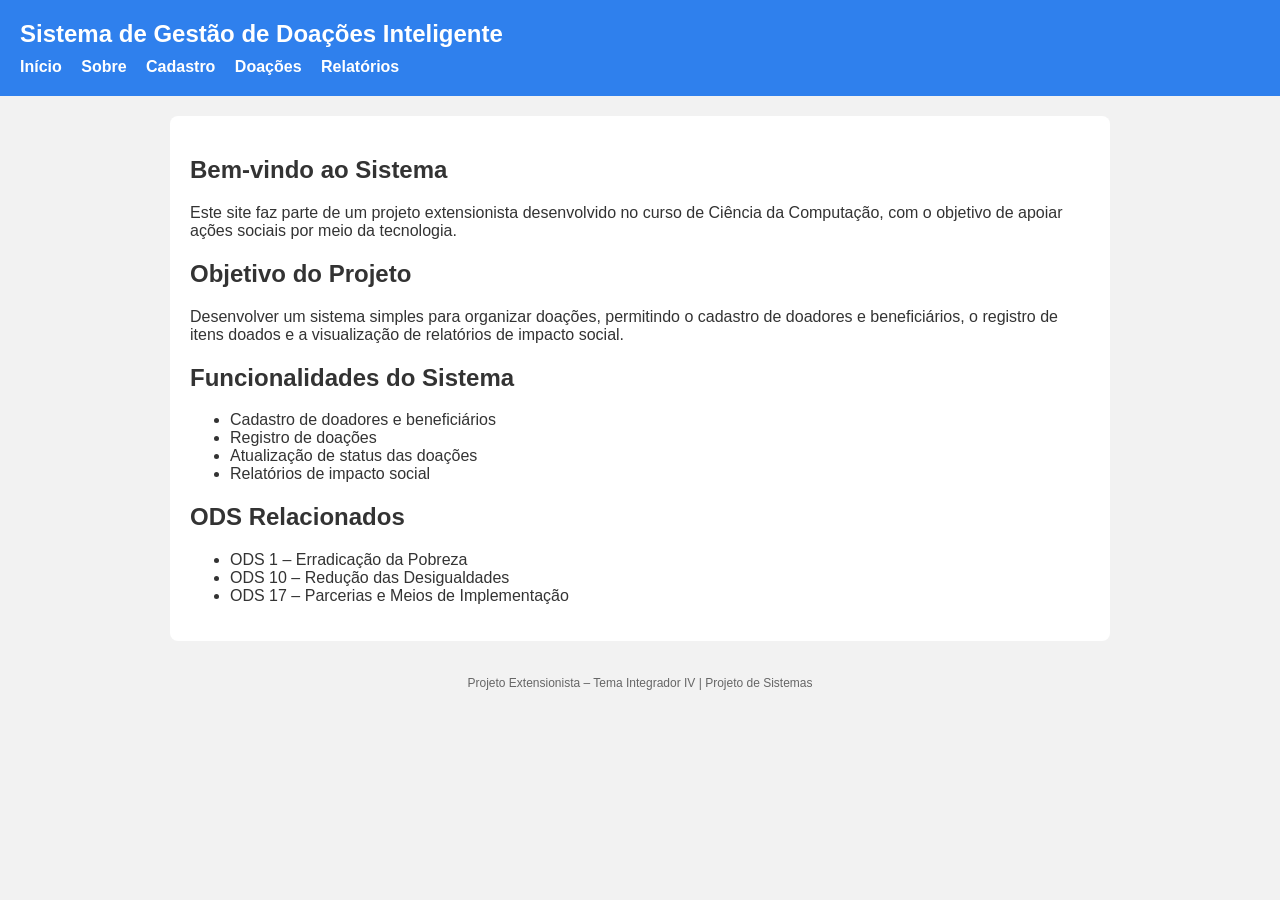
<file: index.html>
<!DOCTYPE html>
<html lang="pt-br">
<head>
    <meta charset="UTF-8">
    <title>Sistema de Gestão de Doações</title>

    <!-- LIGAÇÃO COM O CSS -->
    <link rel="stylesheet" href="css/style.css">
</head>

<body>

    <!-- CABEÇALHO -->
    <header>
        <h1>Sistema de Gestão de Doações Inteligente</h1>

        <!-- MENU -->
        <nav>
            <a href="index.html">Início</a>
            <a href="sobre.html">Sobre</a>
            <a href="cadastro.html">Cadastro</a>
            <a href="doacoes.html">Doações</a>
            <a href="relatorios.html">Relatórios</a>
        </nav>
    </header>

    <!-- CONTEÚDO PRINCIPAL -->
    <main>
        <h2>Bem-vindo ao Sistema</h2>

        <p>
            Este site faz parte de um projeto extensionista desenvolvido no curso de
            Ciência da Computação, com o objetivo de apoiar ações sociais por meio
            da tecnologia.
        </p>

        <h2>Objetivo do Projeto</h2>
        <p>
            Desenvolver um sistema simples para organizar doações, permitindo o
            cadastro de doadores e beneficiários, o registro de itens doados e a
            visualização de relatórios de impacto social.
        </p>

        <h2>Funcionalidades do Sistema</h2>
        <ul>
            <li>Cadastro de doadores e beneficiários</li>
            <li>Registro de doações</li>
            <li>Atualização de status das doações</li>
            <li>Relatórios de impacto social</li>
        </ul>

        <h2>ODS Relacionados</h2>
        <ul>
            <li>ODS 1 – Erradicação da Pobreza</li>
            <li>ODS 10 – Redução das Desigualdades</li>
            <li>ODS 17 – Parcerias e Meios de Implementação</li>
        </ul>
    </main>

    <!-- RODAPÉ -->
    <footer>
        Projeto Extensionista – Tema Integrador IV | Projeto de Sistemas
    </footer>

</body>
</html>
</file>
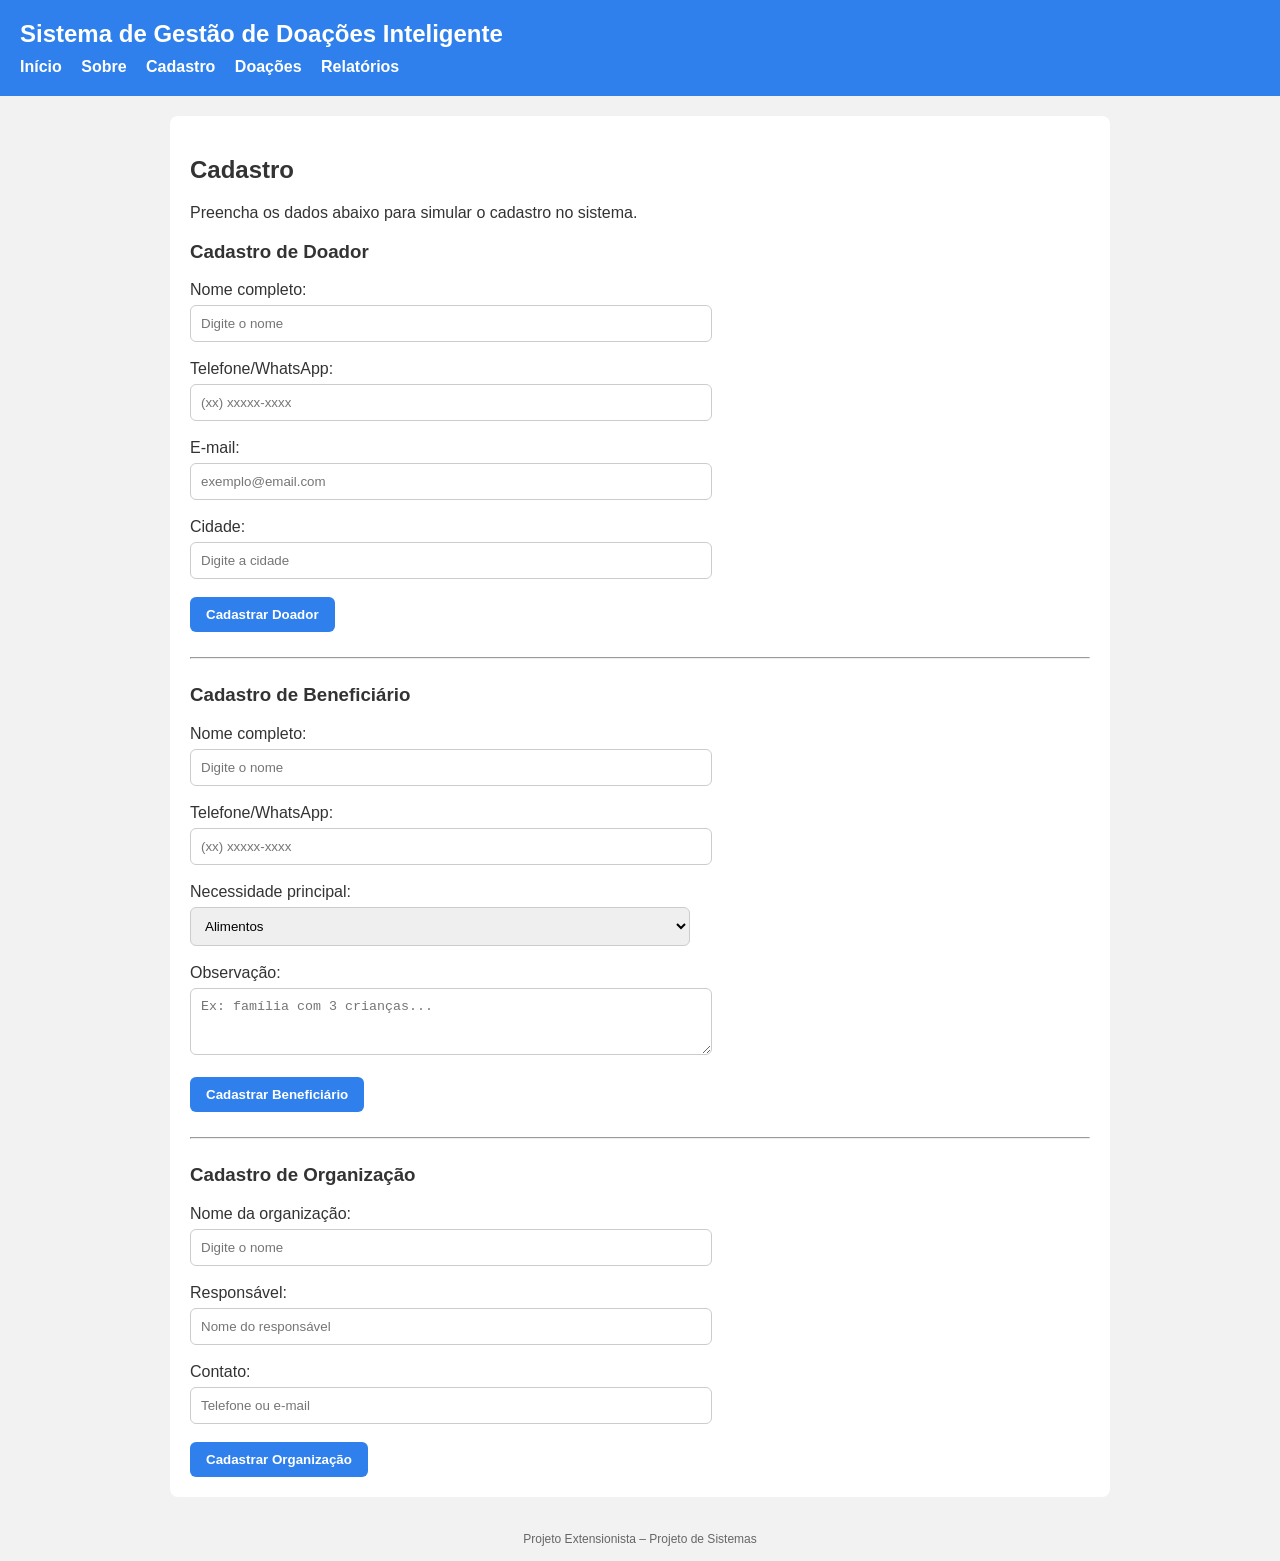
<file: cadastro.html>
<!DOCTYPE html>
<html lang="pt-br">
<head>
  <meta charset="UTF-8">
  <title>Cadastro - Sistema de Doações</title>
  <link rel="stylesheet" href="css/style.css">
</head>

<body>

  <header>
    <h1>Sistema de Gestão de Doações Inteligente</h1>
    <nav>
      <a href="index.html">Início</a>
      <a href="sobre.html">Sobre</a>
      <a href="cadastro.html">Cadastro</a>
      <a href="doacoes.html">Doações</a>
      <a href="relatorios.html">Relatórios</a>
    </nav>
  </header>

  <main>
    <h2>Cadastro</h2>
    <p>Preencha os dados abaixo para simular o cadastro no sistema.</p>

    <h3>Cadastro de Doador</h3>
    <form>
      <label>Nome completo:</label><br>
      <input type="text" placeholder="Digite o nome"><br><br>

      <label>Telefone/WhatsApp:</label><br>
      <input type="text" placeholder="(xx) xxxxx-xxxx"><br><br>

      <label>E-mail:</label><br>
      <input type="email" placeholder="exemplo@email.com"><br><br>

      <label>Cidade:</label><br>
      <input type="text" placeholder="Digite a cidade"><br><br>

      <button type="button">Cadastrar Doador</button>
    </form>

    <hr>

    <h3>Cadastro de Beneficiário</h3>
    <form>
      <label>Nome completo:</label><br>
      <input type="text" placeholder="Digite o nome"><br><br>

      <label>Telefone/WhatsApp:</label><br>
      <input type="text" placeholder="(xx) xxxxx-xxxx"><br><br>

      <label>Necessidade principal:</label><br>
      <select>
        <option>Alimentos</option>
        <option>Roupas</option>
        <option>Higiene</option>
        <option>Móveis</option>
        <option>Outros</option>
      </select><br><br>

      <label>Observação:</label><br>
      <textarea rows="3" placeholder="Ex: família com 3 crianças..."></textarea><br><br>

      <button type="button">Cadastrar Beneficiário</button>
    </form>

    <hr>

    <h3>Cadastro de Organização</h3>
    <form>
      <label>Nome da organização:</label><br>
      <input type="text" placeholder="Digite o nome"><br><br>

      <label>Responsável:</label><br>
      <input type="text" placeholder="Nome do responsável"><br><br>

      <label>Contato:</label><br>
      <input type="text" placeholder="Telefone ou e-mail"><br><br>

      <button type="button">Cadastrar Organização</button>
    </form>

  </main>

  <footer>
    Projeto Extensionista – Projeto de Sistemas
  </footer>

</body>
</html>
</file>
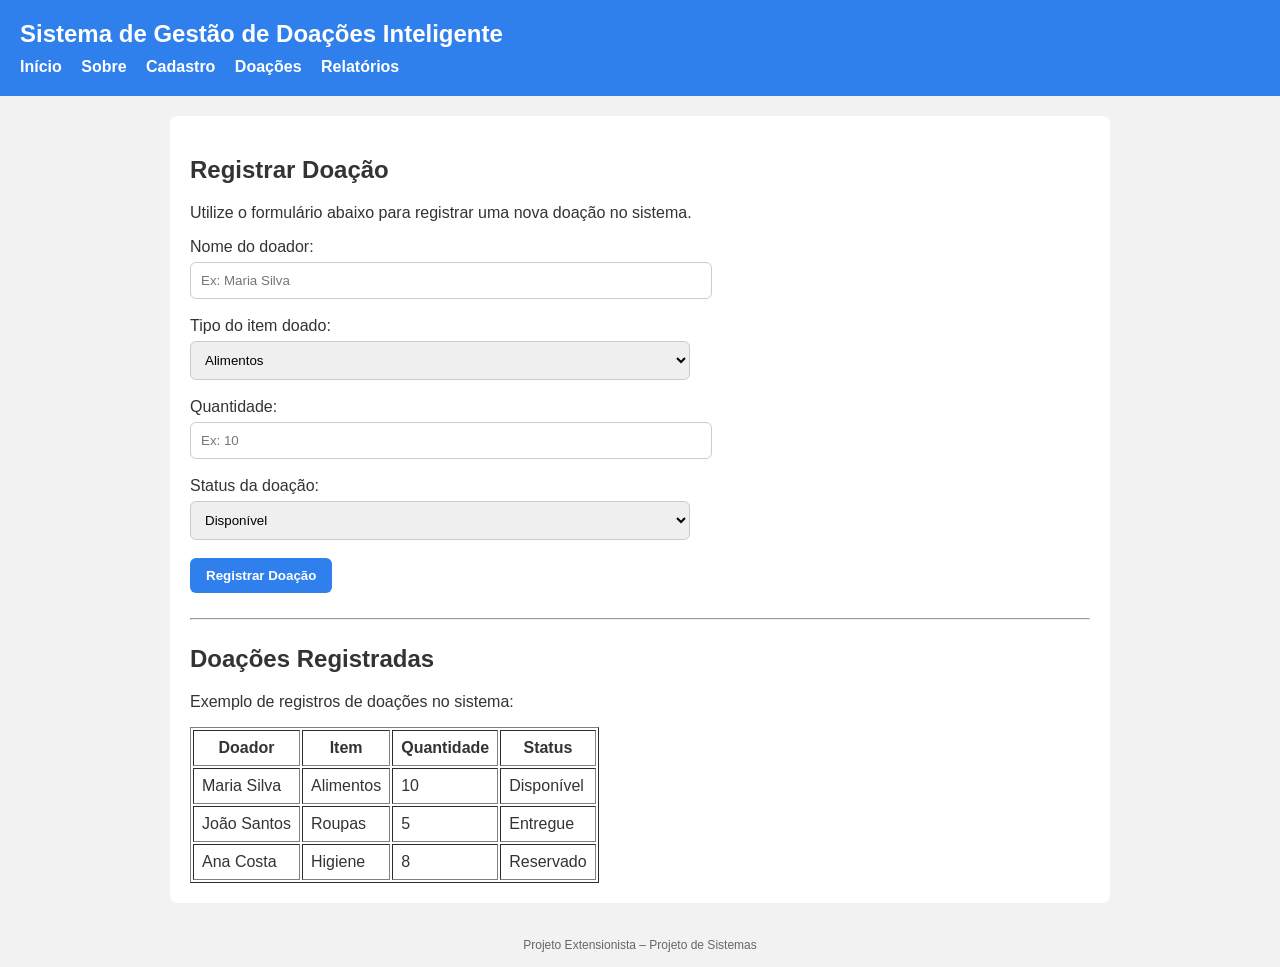
<file: doacoes.html>
<!DOCTYPE html>
<html lang="pt-br">
<head>
    <meta charset="UTF-8">
    <title>Doações - Sistema de Doações</title>

    <!-- CSS -->
    <link rel="stylesheet" href="css/style.css">
</head>

<body>

<header>
    <h1>Sistema de Gestão de Doações Inteligente</h1>
    <nav>
        <a href="index.html">Início</a>
        <a href="sobre.html">Sobre</a>
        <a href="cadastro.html">Cadastro</a>
        <a href="doacoes.html">Doações</a>
        <a href="relatorios.html">Relatórios</a>
    </nav>
</header>

<main>
    <h2>Registrar Doação</h2>
    <p>Utilize o formulário abaixo para registrar uma nova doação no sistema.</p>

    <form>
        <label>Nome do doador:</label><br>
        <input type="text" placeholder="Ex: Maria Silva"><br><br>

        <label>Tipo do item doado:</label><br>
        <select>
            <option>Alimentos</option>
            <option>Roupas</option>
            <option>Higiene</option>
            <option>Móveis</option>
            <option>Outros</option>
        </select><br><br>

        <label>Quantidade:</label><br>
        <input type="number" placeholder="Ex: 10"><br><br>

        <label>Status da doação:</label><br>
        <select>
            <option>Disponível</option>
            <option>Reservado</option>
            <option>Entregue</option>
        </select><br><br>

        <button type="button">Registrar Doação</button>
    </form>

    <hr>

    <h2>Doações Registradas</h2>
    <p>Exemplo de registros de doações no sistema:</p>

    <table border="1" cellpadding="8">
        <tr>
            <th>Doador</th>
            <th>Item</th>
            <th>Quantidade</th>
            <th>Status</th>
        </tr>
        <tr>
            <td>Maria Silva</td>
            <td>Alimentos</td>
            <td>10</td>
            <td>Disponível</td>
        </tr>
        <tr>
            <td>João Santos</td>
            <td>Roupas</td>
            <td>5</td>
            <td>Entregue</td>
        </tr>
        <tr>
            <td>Ana Costa</td>
            <td>Higiene</td>
            <td>8</td>
            <td>Reservado</td>
        </tr>
    </table>

</main>

<footer>
    Projeto Extensionista – Projeto de Sistemas
</footer>

</body>
</html>
</file>
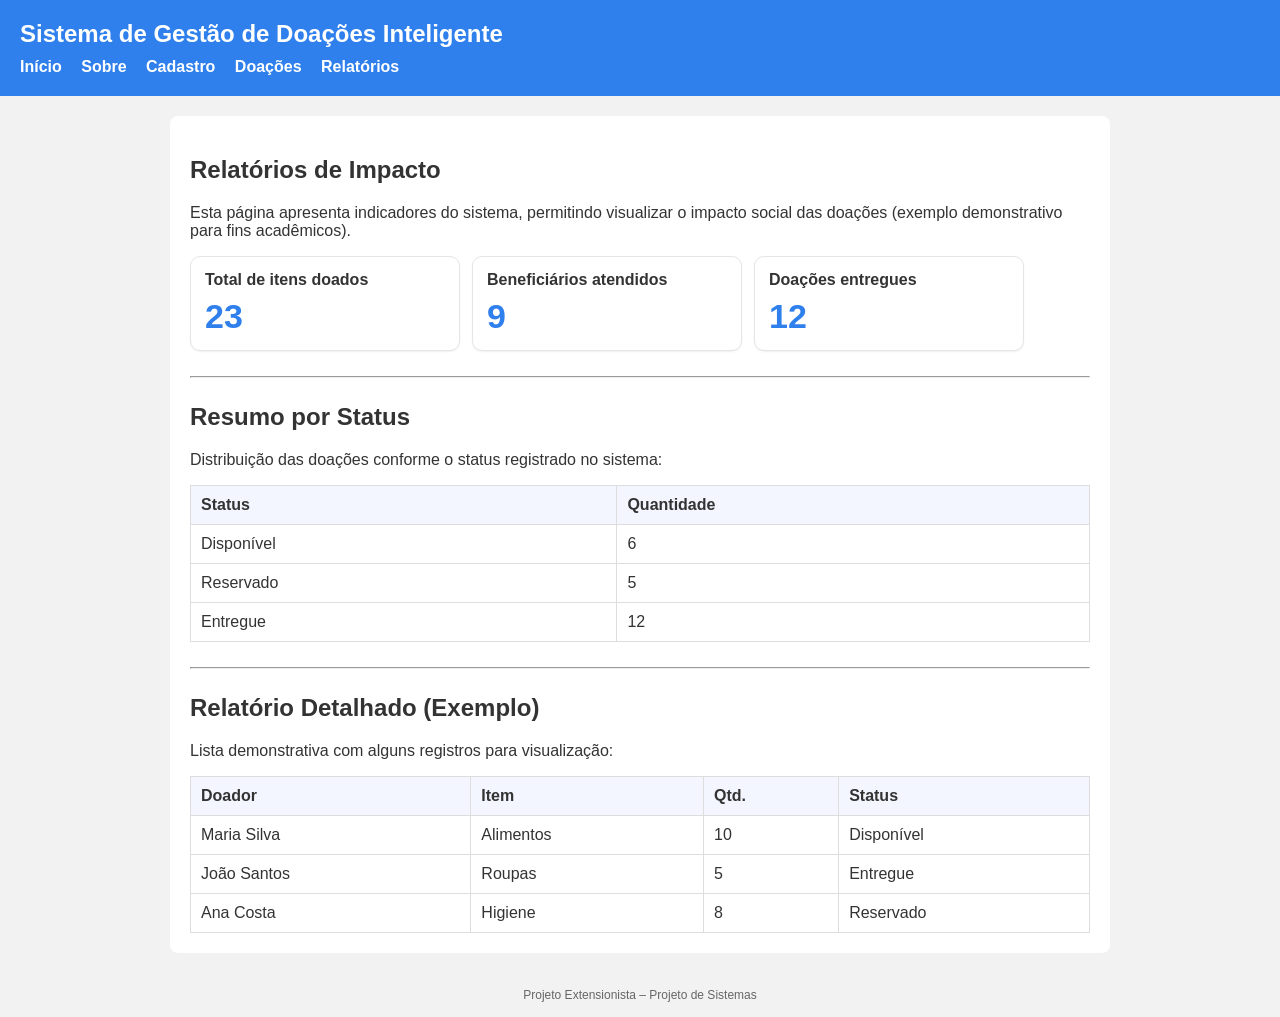
<file: relatorios.html>
<!DOCTYPE html>
<html lang="pt-br">
<head>
  <meta charset="UTF-8">
  <title>Relatórios - Sistema de Doações</title>

  <!-- LIGAÇÃO COM O CSS (não muda o nome) -->
  <link rel="stylesheet" href="css/style.css">
</head>

<body>

  <header>
    <h1>Sistema de Gestão de Doações Inteligente</h1>
    <nav>
      <a href="index.html">Início</a>
      <a href="sobre.html">Sobre</a>
      <a href="cadastro.html">Cadastro</a>
      <a href="doacoes.html">Doações</a>
      <a href="relatorios.html">Relatórios</a>
    </nav>
  </header>

  <main>
    <h2>Relatórios de Impacto</h2>
    <p>
      Esta página apresenta indicadores do sistema, permitindo visualizar o impacto social das doações
      (exemplo demonstrativo para fins acadêmicos).
    </p>

    <!-- CARDS (números demonstrativos) -->
    <div class="cards">
      <div class="card">
        <h3>Total de itens doados</h3>
        <p class="numero">23</p>
      </div>

      <div class="card">
        <h3>Beneficiários atendidos</h3>
        <p class="numero">9</p>
      </div>

      <div class="card">
        <h3>Doações entregues</h3>
        <p class="numero">12</p>
      </div>
    </div>

    <hr>

    <h2>Resumo por Status</h2>
    <p>Distribuição das doações conforme o status registrado no sistema:</p>

    <table class="tabela">
      <tr>
        <th>Status</th>
        <th>Quantidade</th>
      </tr>
      <tr>
        <td>Disponível</td>
        <td>6</td>
      </tr>
      <tr>
        <td>Reservado</td>
        <td>5</td>
      </tr>
      <tr>
        <td>Entregue</td>
        <td>12</td>
      </tr>
    </table>

    <hr>

    <h2>Relatório Detalhado (Exemplo)</h2>
    <p>Lista demonstrativa com alguns registros para visualização:</p>

    <table class="tabela">
      <tr>
        <th>Doador</th>
        <th>Item</th>
        <th>Qtd.</th>
        <th>Status</th>
      </tr>
      <tr>
        <td>Maria Silva</td>
        <td>Alimentos</td>
        <td>10</td>
        <td>Disponível</td>
      </tr>
      <tr>
        <td>João Santos</td>
        <td>Roupas</td>
        <td>5</td>
        <td>Entregue</td>
      </tr>
      <tr>
        <td>Ana Costa</td>
        <td>Higiene</td>
        <td>8</td>
        <td>Reservado</td>
      </tr>
    </table>

  </main>

  <footer>
    Projeto Extensionista – Projeto de Sistemas
  </footer>

</body>
</html>
</file>
<file: css/style.css>
/* Estilo geral do site */
body {
    font-family: Arial, Helvetica, sans-serif;
    margin: 0;
    padding: 0;
    background-color: #f2f2f2;
    color: #333;
}

/* Cabeçalho */
header {
    background-color: #2f80ed;
    color: white;
    padding: 20px;
}

/* Título do site */
header h1 {
    margin: 0;
    font-size: 24px;
}

/* Menu */
nav {
    margin-top: 10px;
}

nav a {
    color: white;
    text-decoration: none;
    margin-right: 15px;
    font-weight: bold;
}

nav a:hover {
    text-decoration: underline;
}

/* Conteúdo principal */
main {
    background-color: white;
    max-width: 900px;
    margin: 20px auto;
    padding: 20px;
    border-radius: 8px;
}

/* Rodapé */
footer {
    text-align: center;
    padding: 15px;
    font-size: 12px;
    color: #666;
}
input, select, textarea {
  width: 100%;
  max-width: 500px;
  padding: 10px;
  margin-top: 6px;
  border: 1px solid #ccc;
  border-radius: 6px;
}

button {
  background: #2f80ed;
  color: white;
  border: none;
  padding: 10px 16px;
  border-radius: 6px;
  cursor: pointer;
  font-weight: bold;
}

button:hover {
  opacity: 0.9;
}

hr {
  margin: 25px 0;
}
.cards{
  display: flex;
  gap: 12px;
  flex-wrap: wrap;
  margin-top: 12px;
}

.card{
  background: #ffffff;
  border: 1px solid #e5e5e5;
  border-radius: 10px;
  padding: 14px;
  width: 240px;
  box-shadow: 0 1px 2px rgba(0,0,0,0.06);
}

.card h3{
  margin: 0 0 8px 0;
  font-size: 16px;
}

.numero{
  font-size: 34px;
  font-weight: bold;
  margin: 0;
  color: #2f80ed;
}

.tabela{
  width: 100%;
  border-collapse: collapse;
  margin-top: 10px;
  max-width: 900px;
}

.tabela th, .tabela td{
  border: 1px solid #ddd;
  padding: 10px;
  text-align: left;
}

.tabela th{
  background: #f3f6ff;
}
</file>
